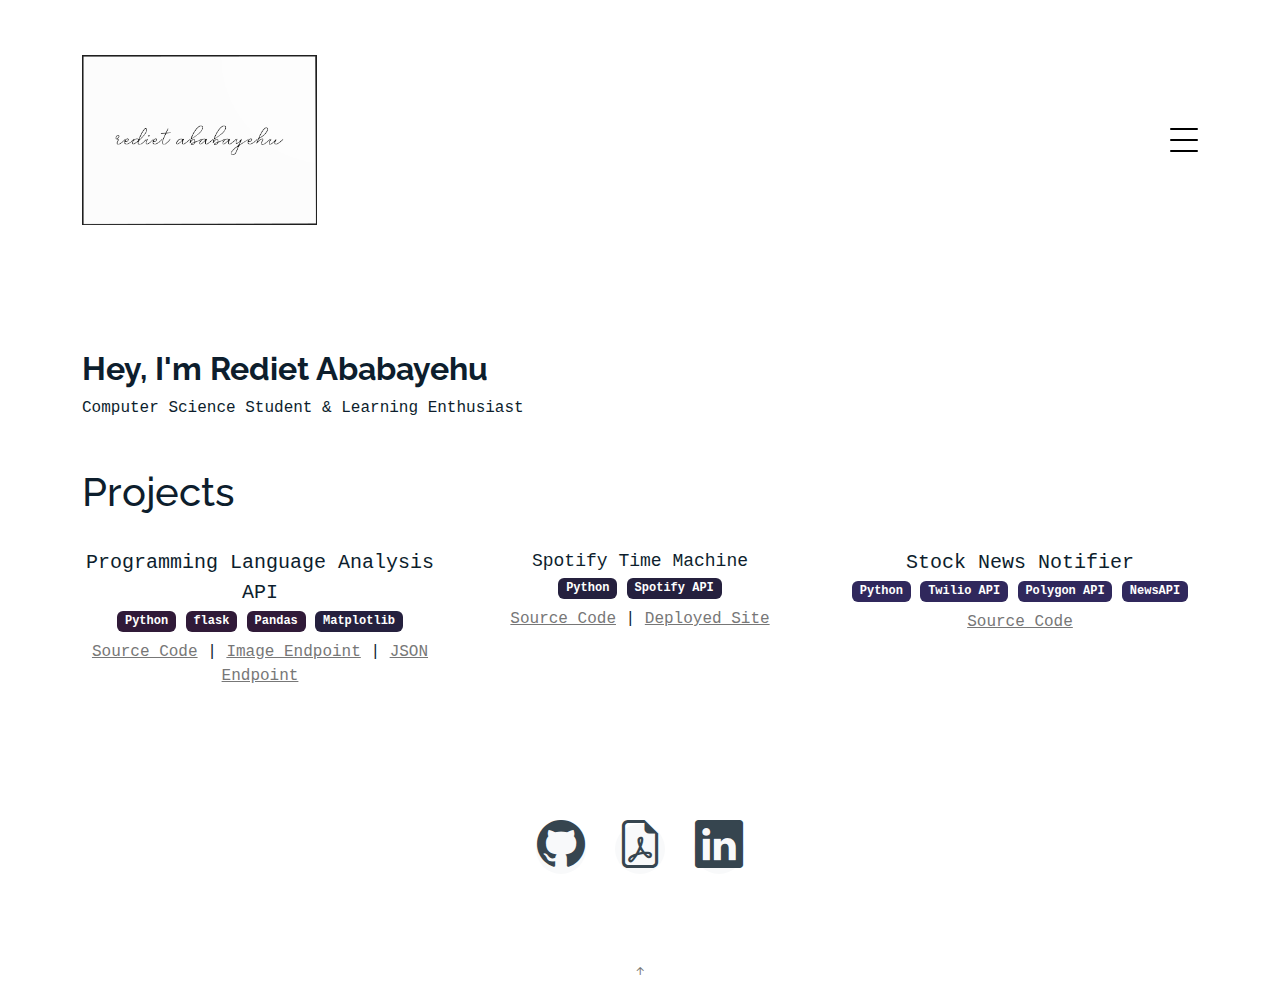
<file: index.html>
<!DOCTYPE html>
<html lang="en">
  <head>
    <meta charset="utf-8" />
    <meta content="width=device-width, initial-scale=1.0" name="viewport" />

    <title>Rediet Ababayehu</title>
    <meta content="" name="description" />
    <meta content="" name="keywords" />

    <!-- Favicons -->
    <link href="assets/img/favicon.png" rel="icon" />
    <link href="assets/img/apple-touch-icon.png" rel="apple-touch-icon" />

    <!-- Google Fonts -->
    <link
      href="https://fonts.googleapis.com/css?family=https://fonts.googleapis.com/css?family=Inconsolata:400,500,600,700|Raleway:400,400i,500,500i,600,600i,700,700i"
      rel="stylesheet"
    />

    <!-- Vendor CSS Files -->
    <link href="assets/vendor/aos/aos.css" rel="stylesheet" />
    <link
      href="assets/vendor/bootstrap/css/bootstrap.min.css"
      rel="stylesheet"
    />
    <link
      href="assets/vendor/bootstrap-icons/bootstrap-icons.css"
      rel="stylesheet"
    />
    <link href="assets/vendor/swiper/swiper-bundle.min.css" rel="stylesheet" />

    <!-- Template Main CSS File -->
    <link href="assets/css/style.css" rel="stylesheet" />

    <!-- =======================================================
  * Template Name: MyPortfolio
  * Updated: Sep 18 2023 with Bootstrap v5.3.2
  * Template URL: https://bootstrapmade.com/myportfolio-bootstrap-portfolio-website-template/
  * Author: BootstrapMade.com
  * License: https://bootstrapmade.com/license/
  ======================================================== -->
  </head>

  <body>
    <!-- ======= Navbar ======= -->
    <div class="collapse navbar-collapse custom-navmenu" id="main-navbar">
      <div class="container py-2 py-md-5">
        <div class="row align-items-start">
          <div class="col-md-2">
            <ul class="custom-menu">
              <li class="active"><a href="index.html">Home</a></li>
              <li><a href="#Projects">Works</a></li>
            </ul>
          </div>
        </div>
      </div>
    </div>

    <nav class="navbar navbar-light custom-navbar">
      <div class="container">
        <a class="navbar-brand" href="index.html"
          ><img src="assets/img/Rediet_LOGO_3.png" style="height: 170px"
        /></a>
        <a
          href="#"
          class="burger"
          data-bs-toggle="collapse"
          data-bs-target="#main-navbar"
        >
          <span></span>
        </a>
      </div>
    </nav>

    <main id="main">
      <!-- ======= Works Section ======= -->
      <section class="section site-portfolio">
        <div class="container">
          <div class="row mb-5 align-items-center">
            <div class="col-md-12 col-lg-6 mb-4 mb-lg-0" data-aos="fade-up">
              <h2><b>Hey, I'm Rediet Ababayehu</b></h2>
              <p class="mb-0">
                Computer Science Student &amp; Learning Enthusiast
              </p>
            </div>
            <div
              class="col-md-12 col-lg-6 text-start text-lg-end"
              data-aos="fade-up"
              data-aos-delay="100"
            ></div>
          </div>

          <div id="Projects" class="row mb-4 align-items-center">
            <div class="col-md-12 col-lg-6 mb-2 mb-lg-0" data-aos="fade-up">
              <h1>Projects</h1>
              <div
                class="col-md-12 col-lg-6 text-start text-lg-end"
                data-aos="fade-up"
                data-aos-delay="100"
              ></div>
            </div>
          </div>

          <div
            id="portfolio-grid"
            class="row no-gutter"
            data-aos="fade-up"
            data-aos-delay="200"
          >
            <div
              class="item branding col-sm-6 col-md-4 col-lg-4 mb-4"
              style="text-align: center"
            >
              <div style="font-size: 20px">
                Programming Language Analysis API
              </div>
              <div class="tech-used mb-2">
                <span
                  class="badge badge-pill badge-primary"
                  style="background-color: rgb(48 26 56)"
                  >Python</span
                >
                <span
                  class="badge badge-pill badge-primary"
                  style="background-color: rgb(48 26 56)"
                >
                  flask</span
                >
                <span
                  class="badge badge-pill badge-primary"
                  style="background-color: rgb(48 26 56)"
                >
                  Pandas</span
                >
                <span
                  class="badge badge-pill badge-primary"
                  style="background-color: rgb(37, 32, 62)"
                >
                  Matplotlib</span
                >
              </div>
              <a href="#" class="item-wrap fancybox">
                <div class="work-info">
                  <h3></h3>
                  This is a collection of APIs that gives the user informtion
                  about specific trends of progrmming language usage over time
                  in the format of an image or JSON
                </div>
                <!-- <img class="img-fluid" src="assets/img/img_3.jpg" /> -->
                <i
                  class="fa-solid fa-laptop-code"
                  style="font-size: 160px; color: #775681"
                ></i>
              </a>
              <a
                href="https://github.com/redietababayehu/programming-language-timeline"
                target="_blank"
                style="text-decoration: underline"
                >Source Code</a
              >
              |
              <a
                href="https://redietababayehu.pythonanywhere.com/api/trends/image"
                target="_blank"
                style="text-decoration: underline"
                >Image Endpoint</a
              >
              |
              <a
                href="https://redietababayehu.pythonanywhere.com/api/summary"
                target="_blank"
                style="text-decoration: underline"
                >JSON Endpoint</a
              >
            </div>
            <div
              class="item web col-sm-6 col-md-4 col-lg-4 mb-4"
              style="text-align: center"
            >
              <div style="font-size: 18px">Spotify Time Machine</div>
              <div class="tech-used mb-2">
                <span
                  class="badge badge-pill badge-primary"
                  style="background-color: rgb(37, 32, 62)"
                  >Python</span
                >
                <span
                  class="badge badge-pill badge-primary"
                  style="background-color: rgb(37, 32, 62)"
                >
                  Spotify API</span
                >
              </div>

              <a href="#" class="item-wrap fancybox">
                <div class="work-info">
                  <h3></h3>
                  This is an application that finds the 100 most popular songs
                  of a user-provided year and adds tracks to a new playlist in
                  the user’s account
                </div>
                <!-- <img class="img-fluid" src="assets/img/img_1.jpg" /> -->
                <i
                  class="fa-brands fa-spotify"
                  style="font-size: 160px; color: #4d7a91"
                ></i>
              </a>
              <a
                href="https://github.com/redietababayehu/Spotify_Time_Machine"
                target="_blank"
                style="text-decoration: underline"
                >Source Code</a
              >
              |
              <a
                href="https://github.com/redietababayehu/Spotify_Time_Machine"
                target="_blank"
                disabled
                style="text-decoration: underline"
                >Deployed Site</a
              >
            </div>
            <div
              class="item photography col-sm-6 col-md-4 col-lg-4 mb-4"
              style="text-align: center"
            >
              <div style="font-size: 20px">Stock News Notifier</div>
              <div class="tech-used mb-2">
                <span
                  class="badge badge-pill badge-primary"
                  style="background-color: rgb(48 40 92)"
                  >Python</span
                >
                <span
                  class="badge badge-pill badge-primary"
                  style="background-color: rgb(48 40 92)"
                >
                  Twilio API</span
                >
                <span
                  class="badge badge-pill badge-primary"
                  style="background-color: rgb(48 40 92)"
                >
                  Polygon API</span
                >
                <span
                  class="badge badge-pill badge-primary"
                  style="background-color: rgb(48 40 92)"
                >
                  NewsAPI</span
                >
              </div>
              <a href="#" class="item-wrap fancybox">
                <div class="work-info">
                  <h3></h3>
                  This is an application that notifies a user through SMS when
                  there is a specified percentage change in a preselected stock
                  with relevant news headlines
                </div>
                <!-- <img class="img-fluid" src="assets/img/img_2.jpg" /> -->
                <i
                  class="fa-solid fa-arrow-trend-up"
                  style="font-size: 160px; color: #545a85c5"
                ></i>
              </a>
              <a
                href="https://github.com/redietababayehu/Stock-news-notifier"
                target="_blank"
                style="text-decoration: underline"
                >Source Code</a
              >
            </div>
          </div>
        </div>
      </section>
      <!-- End  Works Section -->
    </main>
    <!-- End #main -->

    <!-- ======= Footer ======= -->
    <footer class="footer" role="contentinfo">
      <div class="container">
        <div class="row">
          <div
            class="col-sm-12 social"
            style="font-size: 3rem; text-align: center"
          >
            <a href="https://github.com/redietababayehu" target="_blank"
              ><span class="bi bi-github" style="color: #36454f"></span
            ></a>
            <a href="#" target="_blank"
              ><span
                class="bi bi-file-earmark-pdf"
                style="color: #36454f"
              ></span
            ></a>
            <a
              href="https://www.linkedin.com/in/rediet-ababayehu"
              target="_blank"
              ><span class="bi bi-linkedin" style="color: #36454f"></span
            ></a>
          </div>
        </div>
      </div>
    </footer>

    <a
      href="#"
      class="back-to-top d-flex align-items-center justify-content-center"
      ><i class="bi bi-arrow-up-short"></i
    ></a>

    <!-- Vendor JS Files -->
    <script src="assets/vendor/aos/aos.js"></script>
    <!-- <script src="assets/vendor/bootstrap/js/bootstrap.bundle.min.js"></script> -->
    <script
      src="https://cdn.jsdelivr.net/npm/bootstrap@5.3.2/dist/js/bootstrap.bundle.min.js"
      integrity="sha384-C6RzsynM9kWDrMNeT87bh95OGNyZPhcTNXj1NW7RuBCsyN/o0jlpcV8Qyq46cDfL"
      crossorigin="anonymous"
    ></script>
    <link
      rel="stylesheet"
      href="https://cdnjs.cloudflare.com/ajax/libs/font-awesome/6.5.1/css/all.min.css"
      integrity="sha512-DTOQO9RWCH3ppGqcWaEA1BIZOC6xxalwEsw9c2QQeAIftl+Vegovlnee1c9QX4TctnWMn13TZye+giMm8e2LwA=="
      crossorigin="anonymous"
      referrerpolicy="no-referrer"
    />
    <script src="assets/vendor/isotope-layout/isotope.pkgd.min.js"></script>
    <script src="assets/vendor/swiper/swiper-bundle.min.js"></script>

    <!-- Template Main JS File -->
    <script src="assets/js/main.js"></script>
  </body>
</html>
</file>
<file: assets/css/style.css>
/**
* Template Name: MyPortfolio
* Updated: Sep 18 2023 with Bootstrap v5.3.2
* Template URL: https://bootstrapmade.com/myportfolio-bootstrap-portfolio-website-template/
* Author: BootstrapMade.com
* License: https://bootstrapmade.com/license/
*/

/*--------------------------------------------------------------
# General
--------------------------------------------------------------*/
body {
  font-family: "Inconsolata", monospace;
  color: #0d1e2d;
}

a {
  color: #777;
  text-decoration: none;
}

a:hover {
  color: #000;
}

h1,
h2,
h3,
h4,
h5,
h6,
.font-heading {
  font-family: "Raleway", sans-serif;
}

.section {
  padding: 7rem 0;
}

.filters a {
  text-decoration: none;
  color: #000;
  display: inline-block;
  padding-left: 10px;
  padding-right: 10px;
  position: relative;
}

.filters a:hover,
.filters a:focus,
.filters a:active {
  text-decoration: none;
}

.filters a:hover:before {
  content: "";
  position: absolute;
  left: 10px;
  right: 10px;
  bottom: 0;
  height: 1px;
  background-color: #000;
}

.filters a.active {
  color: #000;
}

.filters a.active:before {
  content: "";
  position: absolute;
  left: 10px;
  right: 10px;
  bottom: 0;
  height: 1px;
  background-color: #000;
}

.item {
  border: none;
  margin-bottom: 30px;
}

.item .item-wrap {
  display: flex;
  align-items: center;
  justify-content: center;
  position: relative;
  overflow: hidden;
}

.item .item-wrap:after {
  z-index: 2;
  position: absolute;
  content: "";
  top: 0;
  left: 0;
  right: 0;
  bottom: 0;
  background: rgba(0, 0, 0, 0.4);
  visibility: hidden;
  opacity: 0;
  transition: 0.3s all ease-in-out;
}

.item .item-wrap img {
  transition: 0.3s transform ease;
  transform: scale(1);
}

.item .item-wrap > .work-info {
  position: absolute;
  top: 50%;
  width: 100%;
  text-align: center;
  z-index: 3;
  transform: translateY(-50%);
  color: #fff;
  opacity: 0;
  visibility: hidden;
  margin-top: 20px;
  transition: 0.3s all ease;
}

.item .item-wrap > .work-info h3 {
  font-size: 20px;
  margin-bottom: 0;
}

.item .item-wrap > .work-info span {
  font-size: 14px;
  text-transform: uppercase;
  letter-spacing: 0.2rem;
}

.item .item-wrap:hover {
  text-decoration: none;
}

.item .item-wrap:hover img {
  transform: scale(1.05);
}

.item .item-wrap:hover:after {
  opacity: 1;
  visibility: visible;
}

.item .item-wrap:hover .work-info {
  margin-top: 0px;
  opacity: 1;
  visibility: visible;
}

.testimonial-wrap {
  padding: 50px 50px 80px 50px;
  background: #eceff2;
}

.testimonial-wrap .testimonial {
  text-align: center;
  max-width: 500px;
  margin: 0 auto;
}

.testimonial-wrap .testimonial img {
  border-radius: 50%;
  width: 120px;
  margin: 0 auto 30px auto;
}

.testimonial-wrap .testimonial blockquote p {
  font-size: 20px;
}

.h3 {
  font-size: 20px;
}

.h4 {
  font-size: 16px;
}

.heading {
  font-size: 28px;
}

.readmore {
  display: inline-block;
  border: 1px solid #000;
  padding: 10px 15px;
  font-size: 12px;
  text-transform: uppercase;
  color: #000;
  transition: 0.2s all ease;
  font-weight: 700;
}

.readmore:active,
.readmore:focus,
.readmore:hover {
  outline: none;
}

.readmore:hover {
  color: #fff;
  text-decoration: none;
  background: #000;
}

.testimonials-slider .swiper-pagination {
  margin-top: -60px;
  position: relative;
}

.testimonials-slider .swiper-pagination .swiper-pagination-bullet {
  width: 12px;
  height: 12px;
  background-color: rgba(13, 30, 45, 0.3);
  opacity: 1;
}

.testimonials-slider .swiper-pagination .swiper-pagination-bullet-active {
  background-color: rgba(13, 30, 45, 0.6);
}

.sticky-content {
  position: sticky;
  position: -webkit-sticky;
  top: 0;
  /* required */
}

.list-line li {
  margin-bottom: 10px;
  position: relative;
  padding-left: 30px;
}

.list-line li:before {
  content: "";
  position: absolute;
  left: 0;
  top: 0.7rem;
  width: 10px;
  height: 2px;
  background: #000;
}

.form-control {
  border-radius: 0;
  background: #f8f9fa;
  border: 1px solid transparent;
  padding-top: 10px !important;
  padding-bottom: 10px !important;
}

.form-control:active,
.form-control:focus {
  background: #eff1f4;
  outline: none;
  box-shadow: none;
  border: 1px solid transparent;
}

.custom-progress {
  height: 7px;
  border-radius: 0;
}

.custom-progress .progress-bar {
  background: #000;
}

/* Services */
.services i {
  font-size: 40px;
}

.services h4 {
  padding-top: 10px;
}

/* Contact Form */
.php-email-form .error-message {
  display: none;
  color: #fff;
  background: #ed3c0d;
  text-align: left;
  padding: 15px;
  font-weight: 600;
}

.php-email-form .error-message br + br {
  margin-top: 25px;
}

.php-email-form .sent-message {
  display: none;
  color: #fff;
  background: #18d26e;
  text-align: center;
  padding: 15px;
  font-weight: 600;
}

.php-email-form .loading {
  display: none;
  background: #fff;
  text-align: center;
  padding: 15px;
}

.php-email-form .loading:before {
  content: "";
  display: inline-block;
  border-radius: 50%;
  width: 24px;
  height: 24px;
  margin: 0 10px -6px 0;
  border: 3px solid #18d26e;
  border-top-color: #eee;
  animation: animate-loading 1s linear infinite;
}

@keyframes animate-loading {
  0% {
    transform: rotate(0deg);
  }

  100% {
    transform: rotate(360deg);
  }
}

/*--------------------------------------------------------------
# Header
--------------------------------------------------------------*/
/* Custom Navmenu */
.custom-navmenu {
  background: #0d1e2d;
}

.custom-navmenu .custom-menu,
.custom-navmenu .custom-menu li {
  padding: 0;
  margin: 0;
  list-style: none;
}

.custom-navmenu .custom-menu li {
  margin-bottom: 0;
  font-size: 20px;
}

.custom-navmenu .custom-menu li a {
  color: #fff;
  padding: 10px 0 !important;
}

.custom-navmenu .custom-menu li a:hover {
  text-decoration: none;
}

.custom-navmenu .custom-menu li.active a {
  text-decoration: underline;
}

.custom-navmenu h3 {
  font-size: 20px;
  color: #fff;
}

.custom-navmenu p {
  color: rgba(255, 255, 255, 0.6);
}

.custom-navmenu a {
  color: rgba(255, 255, 255, 0.7);
}

.custom-navmenu a:hover {
  color: #fff;
}

/* Custom Navbar */
.custom-navbar {
  padding-top: 50px;
  width: 100%;
}

@media (max-width: 780px) {
  .custom-navbar > .container {
  }
}

.custom-navbar .navbar-brand {
  font-size: 1.7rem;
}

/* Burger */
.burger {
  width: 28px;
  height: 32px;
  cursor: pointer;
  position: relative;
}

.burger:before,
.burger span,
.burger:after {
  width: 100%;
  height: 2px;
  display: block;
  background: #000;
  border-radius: 2px;
  position: absolute;
  opacity: 1;
}

.burger:before,
.burger:after {
  transition: top 0.35s cubic-bezier(0.23, 1, 0.32, 1),
    transform 0.35s cubic-bezier(0.23, 1, 0.32, 1),
    opacity 0.35s cubic-bezier(0.23, 1, 0.32, 1),
    background-color 1.15s cubic-bezier(0.86, 0, 0.07, 1);
  -webkit-transition: top 0.35s cubic-bezier(0.23, 1, 0.32, 1),
    -webkit-transform 0.35s cubic-bezier(0.23, 1, 0.32, 1),
    opacity 0.35s cubic-bezier(0.23, 1, 0.32, 1),
    background-color 1.15s cubic-bezier(0.86, 0, 0.07, 1);
  content: "";
}

.burger:before {
  top: 4px;
}

.burger span {
  top: 15px;
}

.burger:after {
  top: 26px;
}

/* Hover */
.burger:hover:before {
  top: 7px;
}

.burger:hover:after {
  top: 23px;
}

/* Click */
.burger.active span {
  opacity: 0;
}

.burger.active:before,
.burger.active:after {
  top: 40%;
}

.burger.active:before {
  transform: rotate(45deg);
}

.burger.active:after {
  transform: rotate(-45deg);
}

.burger:focus {
  outline: none;
}

/*--------------------------------------------------------------
# Footer
--------------------------------------------------------------*/
.footer {
  padding: 0 0 4rem 0;
}

.footer a {
  color: #000;
}

.social a {
  display: inline-block;
  width: 50px;
  height: 50px;
  border-radius: 50%;
  background: #f8f9fa;
  position: relative;
  text-align: center;
  color: #0d1e2d;
}

.social a span {
  display: inline-block;
  left: 50%;
  position: absolute;
  top: 50%;
  transform: translate(-50%, -50%);
}

.social a:hover {
  color: #000;
}
</file>
